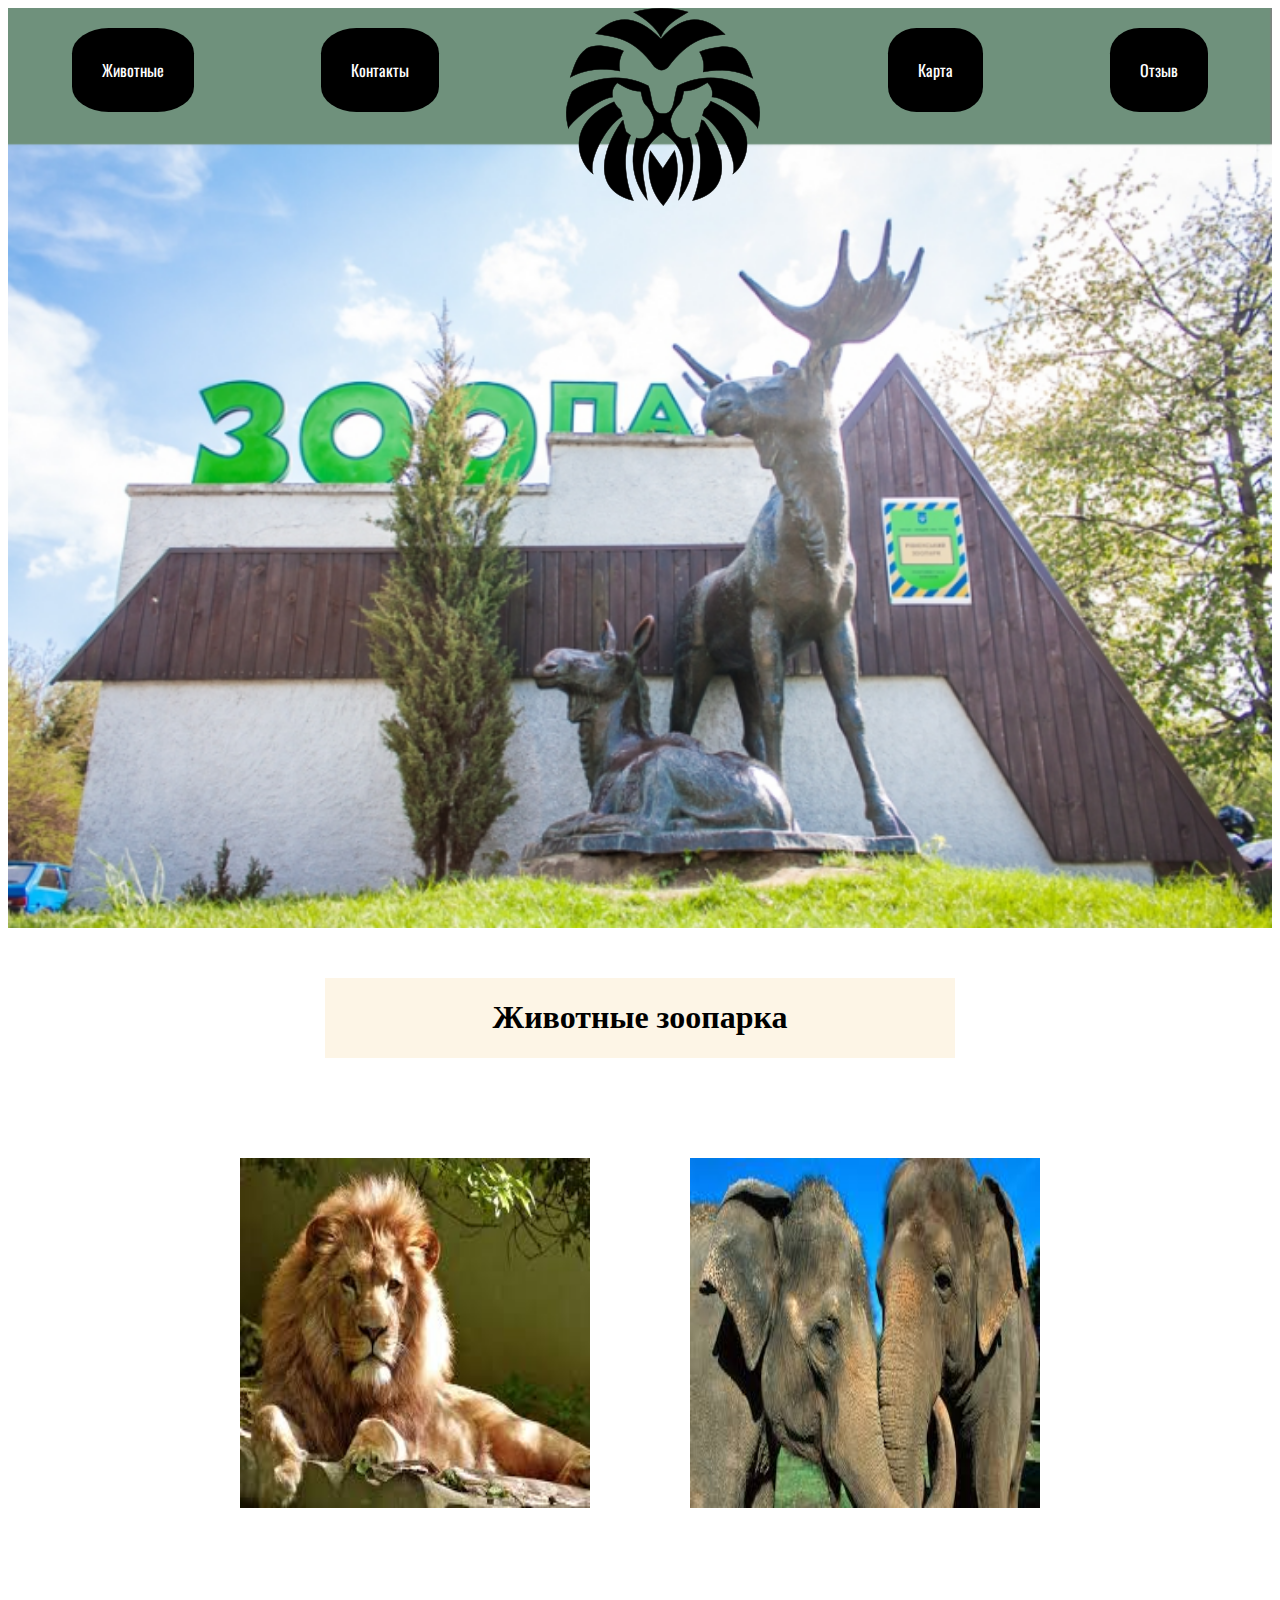
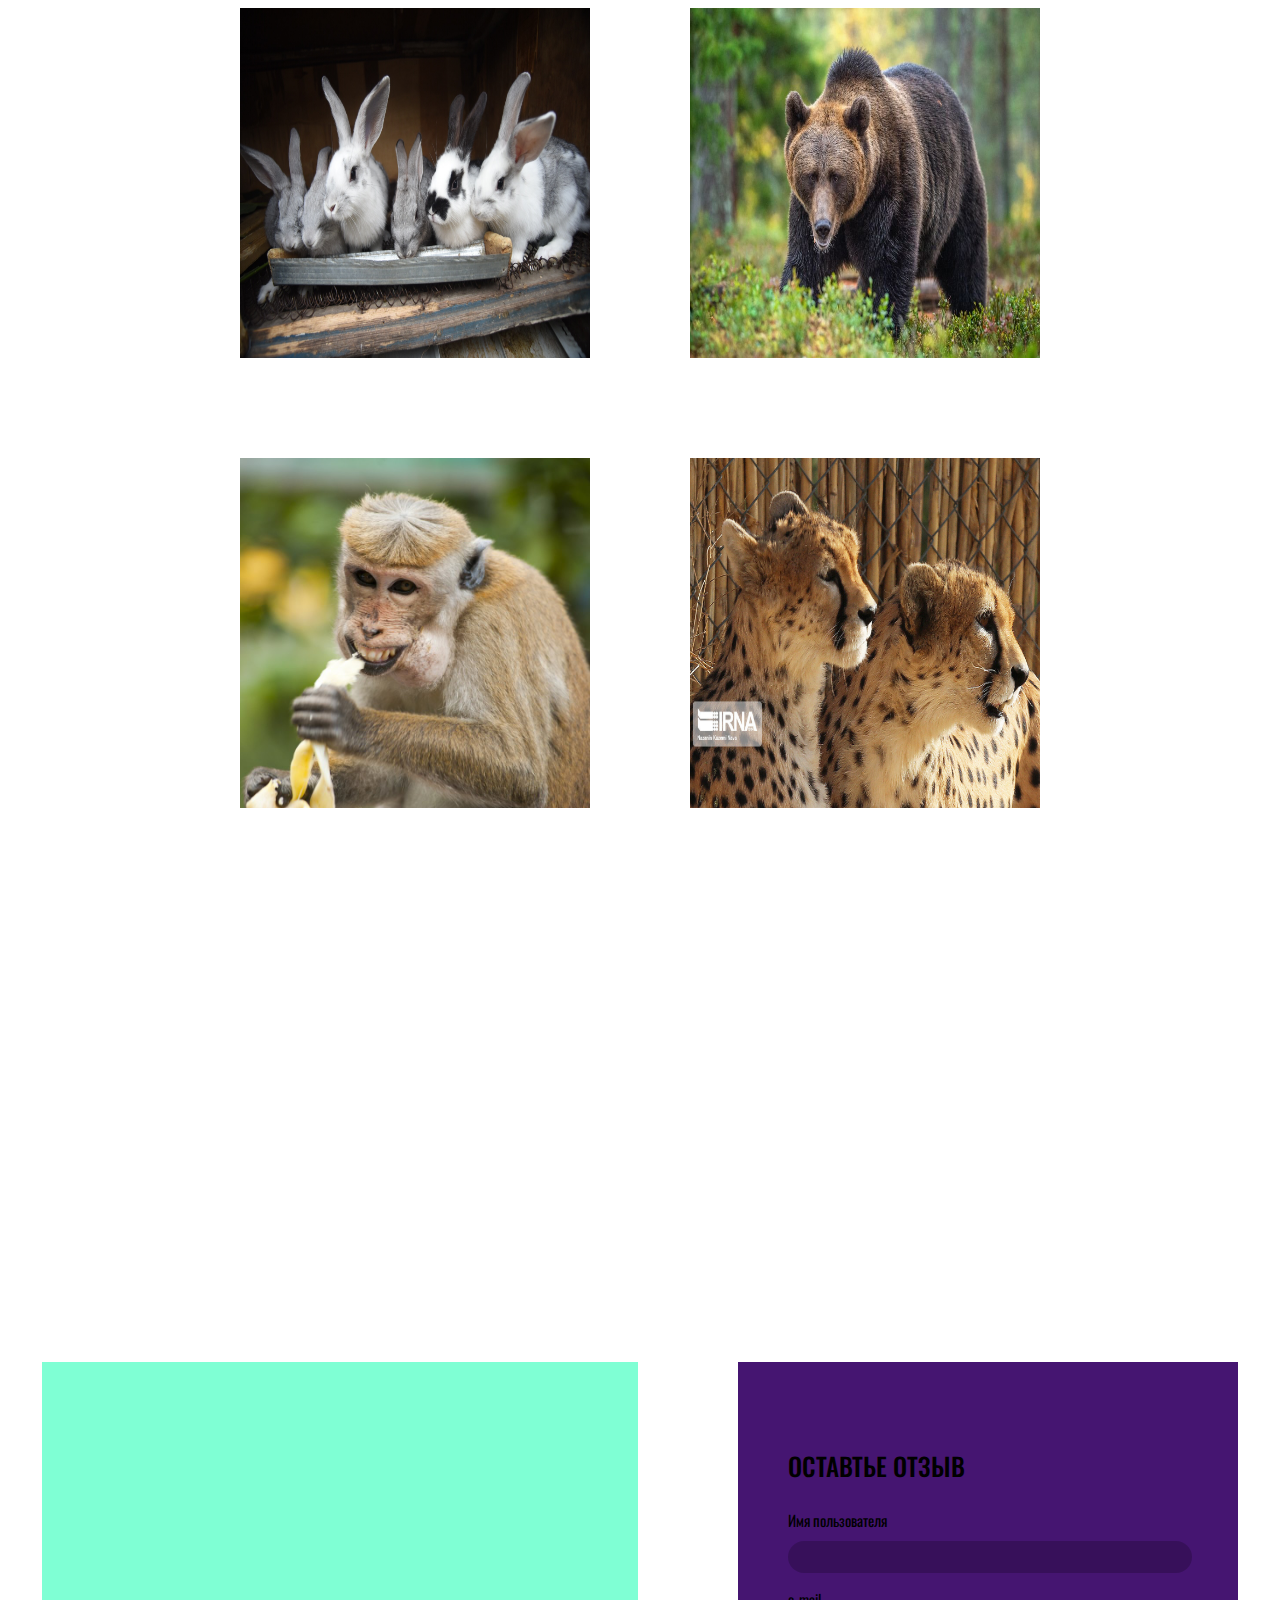
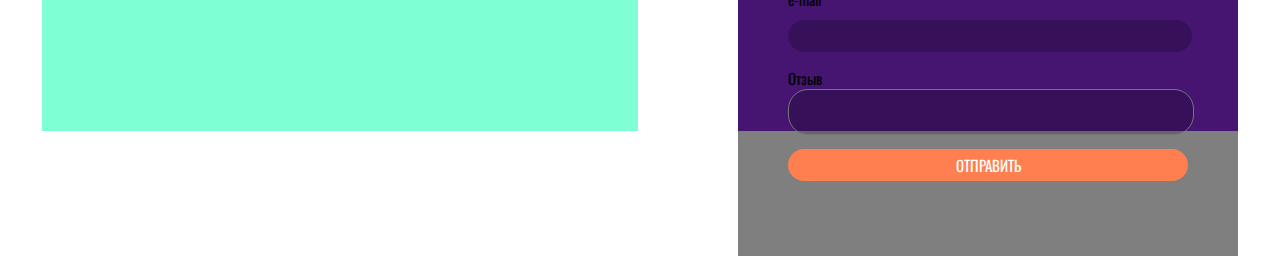
<file: index.html>
<!DOCTYPE html>
<html lang="en">
<head>
    <meta charset="UTF-8">
    <meta name="viewport" content="width=device-width, initial-scale=1.0">
    <title>zoo</title>
    <link rel="preconnect" href="https://fonts.gstatic.com">
 <link href="https://fonts.googleapis.com/css2?family=Oswald:wght@600&display=swap" rel="stylesheet">
    <link rel= "stylesheet" href="style.css">
</head>
<body>
<header style=" background-color: gray; height: 920px; background-image: url(img/зачем.png); ">
  <div class="flex-conteiner-1"  >
     <div class="menu">
       <a href="#t1"> Животные</a>
     </div>
     <div class="menu">
        <a href="contact.html"> Контакты</a>
      </div>
      <div class="logo">
        <img src="img/логотип2.png" >
      </div>
      <div class="menu">
        <a href="#t2"> Карта</a>
      </div>
      <div class="menu">
        <a href="#t3"> Отзыв</a>
      </div>
     
  </div>
  </header>
  <main>
     <div class="headertext">
       <h1>Животные зоопарка</h1>
    </div>
    <div class="flex-conteiner-2" id="t1">
      <div class="item"><a href="page1.html"> <img src="img/лев.jfif" width="100%" height="350px"></a></div>
      <div class="item"><a href="page2.html"><img src="img/слон.jfif" width="100%" height="350px"></a> </div>
      <div class="item"><a href="page3.html"> <img src="img/кролик2.jfif"  width="100%" height="350px"></a></div>
      <div class="item"><a href="pag4.html"> <img src="img/медведь.jpg" width="100%" height="350px" ></a></div>
      <div class="item"> <a href="page5.html"><img src="img/обезьяна.jpeg" width="100%" height="350px" ></a></div>
      <div class="item"><a href="page6.html"><img src="img/гепард.jpg" width="100%" height="350px"></a></div>
    </div>
    <div class="map" id="t2">
      <iframe src="https://www.google.com/maps/embed?pb=!1m18!1m12!1m3!1d4841.2680232687735!2d36.22371884848492!3d50.00062642829301!2m3!1f0!2f0!3f0!3m2!1i1024!2i768!4f13.1!3m3!1m2!1s0x0%3A0xa658c9d2ac7eb1f3!2z0KXQsNGA0YzQutC-0LLRgdC60LjQuSDQt9C-0L7Qv9Cw0YDQug!5e0!3m2!1sru!2sua!4v1612609352597!5m2!1sru!2sua" width="100%" height="450" frameborder="0" style="border:0;" allowfullscreen="" aria-hidden="false" tabindex="0"></iframe>
    </div>


  </main>
   <footer>
    <div class="main-footer" id="t3">
      <div class="image-footer" style="background-color: aquamarine; width:596px; height: 369px; background-image: url(http://photowords.ru/pics_max/image_3185.jpg);">
          
      </div>
      <div class=" form-footer" style="background-color: blueviolet; width: 500px; height: 369px;">
          <form class="transparent">
            <div class="form-inner">
             <h3>Оставтье отзыв</h3>
             <label for="username">Имя пользователя</label>
              <input type="text" id="username">
             <label for="email">e-mail</label> 
             <input type="e-mail" id="password">
             <label for="review">Отзыв</label> 
             <textarea name="feedback" id="" ></textarea> 
              <input type="submit" value="Отправить">
              
            </div>
         </form>
      </div>
    </div>









   
  
  
  </footer>
</body>
</html>
</file>
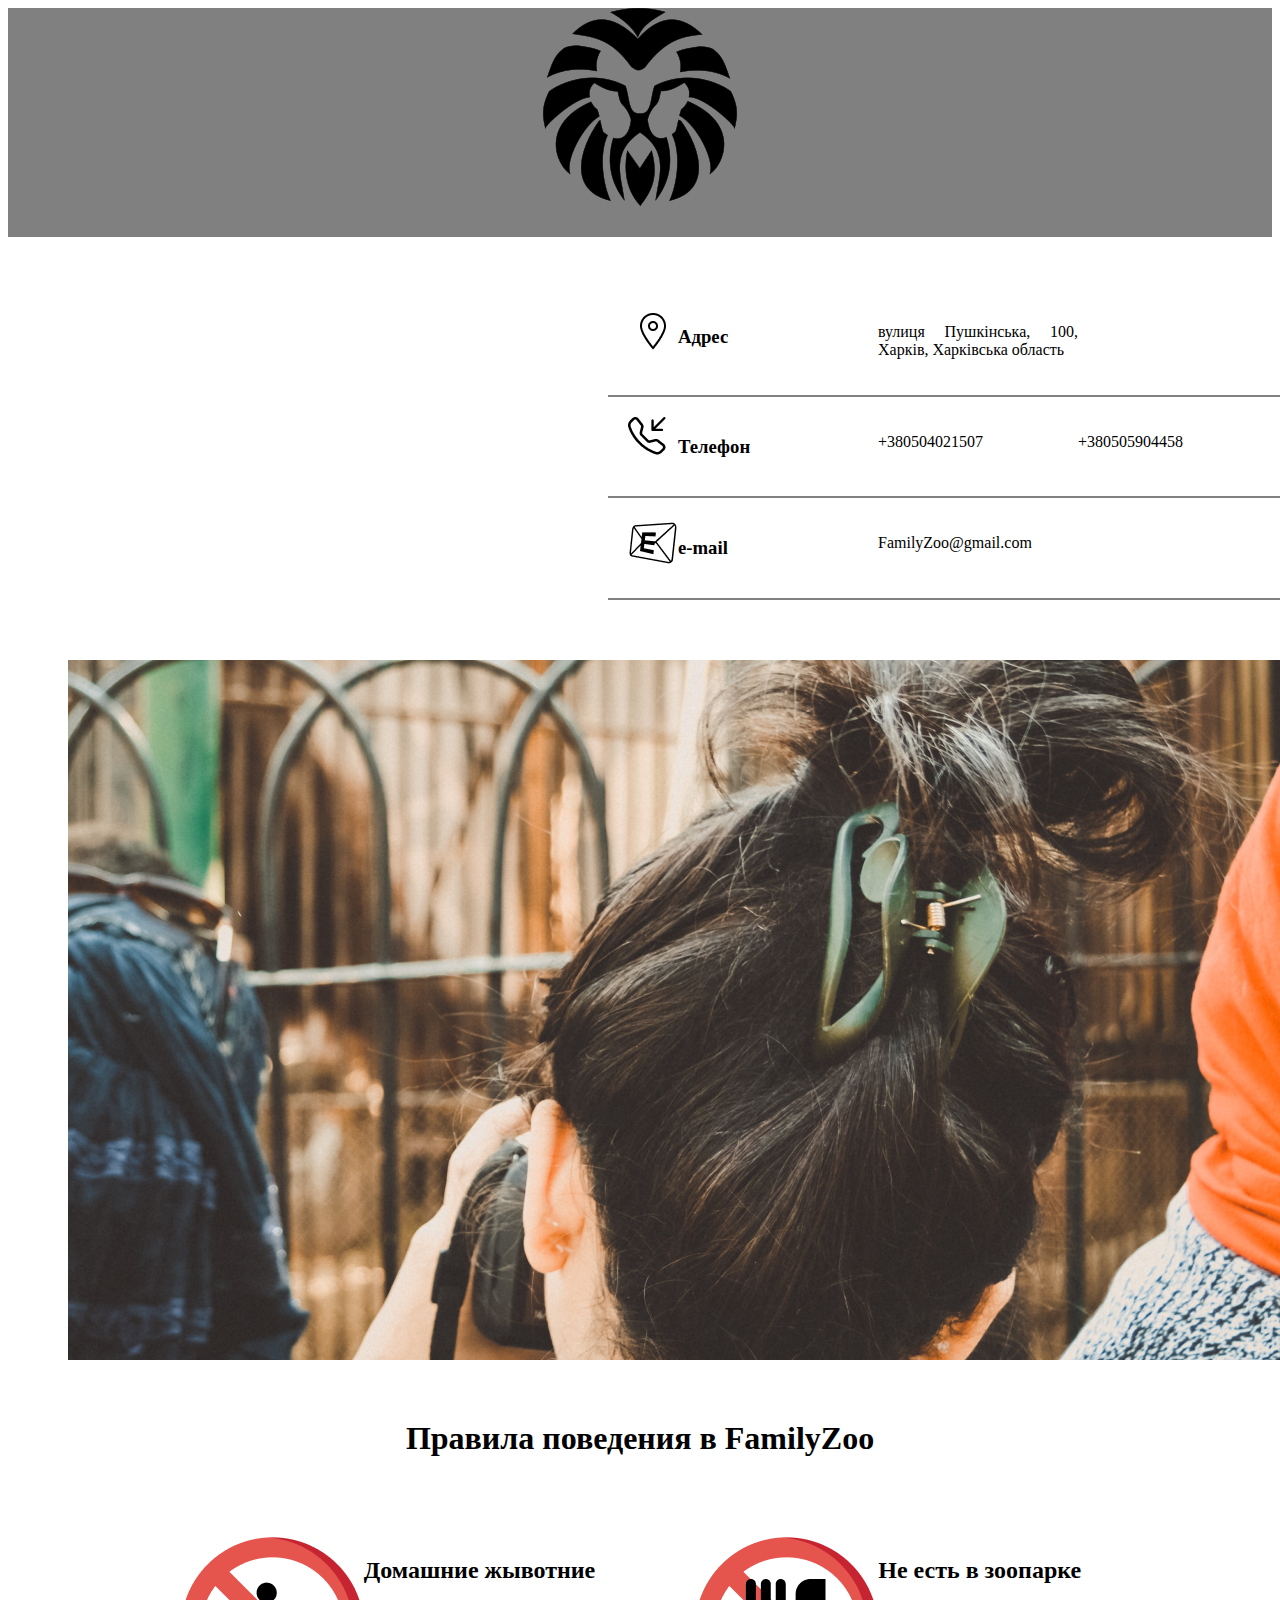
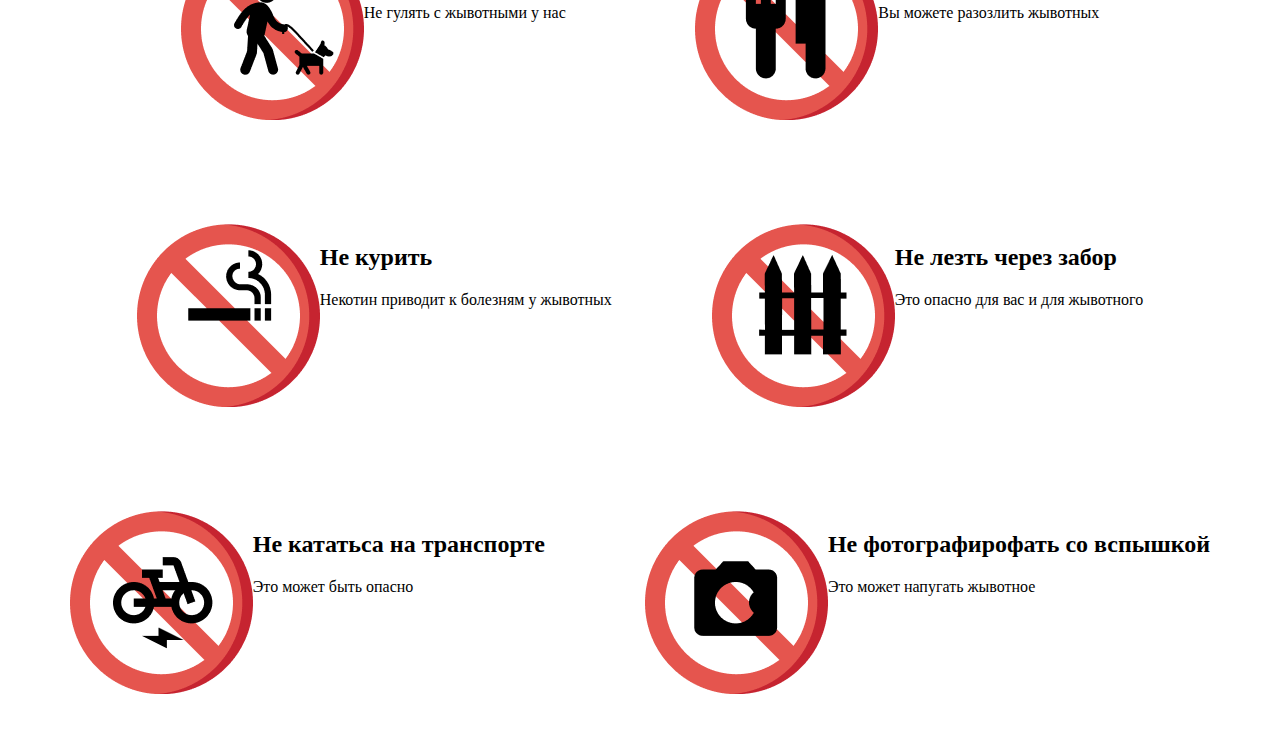
<file: contact.html>
<!DOCTYPE html>
<html lang="en">
<head>
    <meta charset="UTF-8">
    <meta http-equiv="X-UA-Compatible" content="IE=edge">
    <meta name="viewport" content="width=device-width, initial-scale=1.0">
    <title>pagecontact</title>
    <link rel= "stylesheet" href="stylecont.css">
</head>
<body>
  <header style=" background-color: gray; height: 229px;">
    <div class="flex-conteiner-1"  >
       <div class="logo">
          <img src="img/логотип2.png" >
        </div>
     </div>
    </header>
    <main>
      <div class="box-contact">
          <div class="item">
            <img src="img/location.png" >
            <h3>Адрес</h3> 
            <p>вулиця Пушкінська, 100, Харків, Харківська область</p>
            <p></p> 
          </div>
           <div class="item">
               <img src="img/telephone.png" >
               <h3>Телефон</h3>
               <p>+380504021507 </p>
               <p>+380505904458</p>
           </div>
           <div class="item">
               <img src="img/e-mail.png" >
               <h3>e-mail</h3>
               <p>FamilyZoo@gmail.com</p>
               <p></p>
           </div>
      </div>
      <div class="img333">
        <img src="img/фоткаооооооооо.png">
      </div>
      <div class="text333">
        <h1>Правила поведения в FamilyZoo</h1>
      </div>
      <div class="box-root">
         <div class="item-root">
           <div><img src="img/не гулять с жывотнми.png" ></div>
           <div>
             <h2>Домашние жывотние</h2>
             <p>Не гулять с жывотными у нас</p>
           </div>
         </div>
         <div class="item-root">
          <div><img src="img/не есть.png" ></div>
          <div>
            <h2>Не есть в зоопарке</h2>
            <p>Вы можете разозлить жывотных</p>
          </div>
         </div>
         <div class="item-root">
          <div><img src="img/не курить.png" ></div>
          <div>
            <h2>Не курить</h2>
            <p>Некотин приводит к болезням у жывотных</p>
          </div>
         </div>
         <div class="item-root">
          <div><img src="img/не забоы.png" ></div>
          <div>
            <h2>Не лезть через забор</h2>
            <p>Это опасно для вас и для жывотного</p>
          </div>
         </div>
         <div class="item-root">
          <div><img src="img/не вел.png" ></div>
          <div>
            <h2>Не кататьса на транспорте</h2>
            <p>Это может быть опасно </p>
          </div>
         </div>
         <div class="item-root">
          <div><img src="img/не фоткать.png" ></div>
          <div>
            <h2>Не фотографирофать со вспышкой</h2>
            <p>Это может напугать жывотное</p>
          </div>
         </div>
      </div>
     </main>  
</body>
</html>
</file>
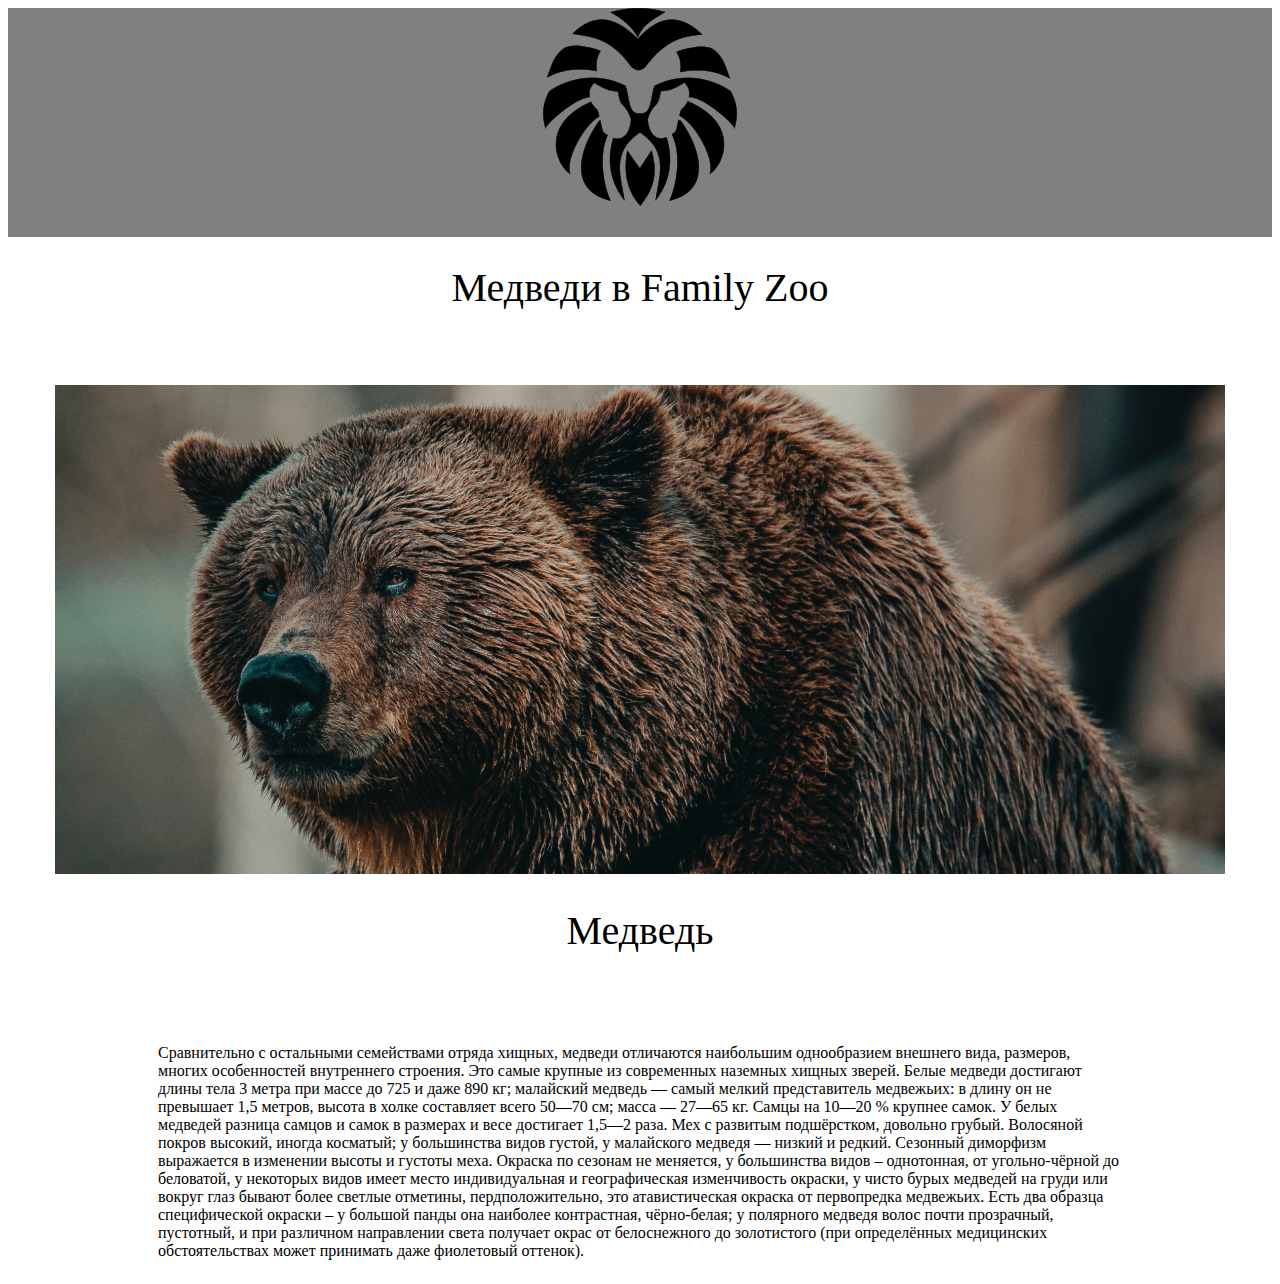
<file: pag4.html>
<!DOCTYPE html>
<html lang="en">
<head>
    <meta charset="UTF-8">
    <meta http-equiv="X-UA-Compatible" content="IE=edge">
    <meta name="viewport" content="width=device-width, initial-scale=1.0">
    <title>Слон</title>
    <link rel="stylesheet" href="style2.css">
</head>
<body>
    <header style=" background-color: gray; height: 229px;" b>
       <div class ="flex-conteiner-1">
           <div class="logo">
              <img src="img/логотип2.png" >
            </div>
            
        </div>
   </header>
    <main>
     <div class="box">
       <h1>Медведи в Family Zoo</h1>
       <img src="img/медведимфск.png" >
       <h2>Медведь</h2>
       <p>Сравнительно с остальными семействами отряда хищных, медведи отличаются наибольшим однообразием внешнего вида, размеров, многих особенностей внутреннего строения. Это самые крупные из современных наземных хищных зверей. Белые медведи достигают длины тела 3 метра при массе до 725 и даже 890 кг; малайский медведь — самый мелкий представитель медвежьих: в длину он не превышает 1,5 метров, высота в холке составляет всего 50—70 см; масса — 27—65 кг.

        Самцы на 10—20 % крупнее самок. У белых медведей разница самцов и самок в размерах и весе достигает 1,5—2 раза.
        
        Мех с развитым подшёрстком, довольно грубый. Волосяной покров высокий, иногда косматый; у большинства видов густой, у малайского медведя — низкий и редкий. Сезонный диморфизм выражается в изменении высоты и густоты меха. Окраска по сезонам не меняется, у большинства видов – однотонная, от угольно-чёрной до беловатой, у некоторых видов имеет место индивидуальная и географическая изменчивость окраски, у чисто бурых медведей на груди или вокруг глаз бывают более светлые отметины, пердположительно, это атавистическая окраска от первопредка медвежьих. Есть два образца специфической окраски – у большой панды она наиболее контрастная, чёрно-белая; у полярного медведя волос почти прозрачный, пустотный, и при различном направлении света получает окрас от белоснежного до золотистого (при определённых медицинских обстоятельствах может принимать даже фиолетовый оттенок).
       </p>
   </div> 
   </main>
   
      


   </body>
</html>
</file>
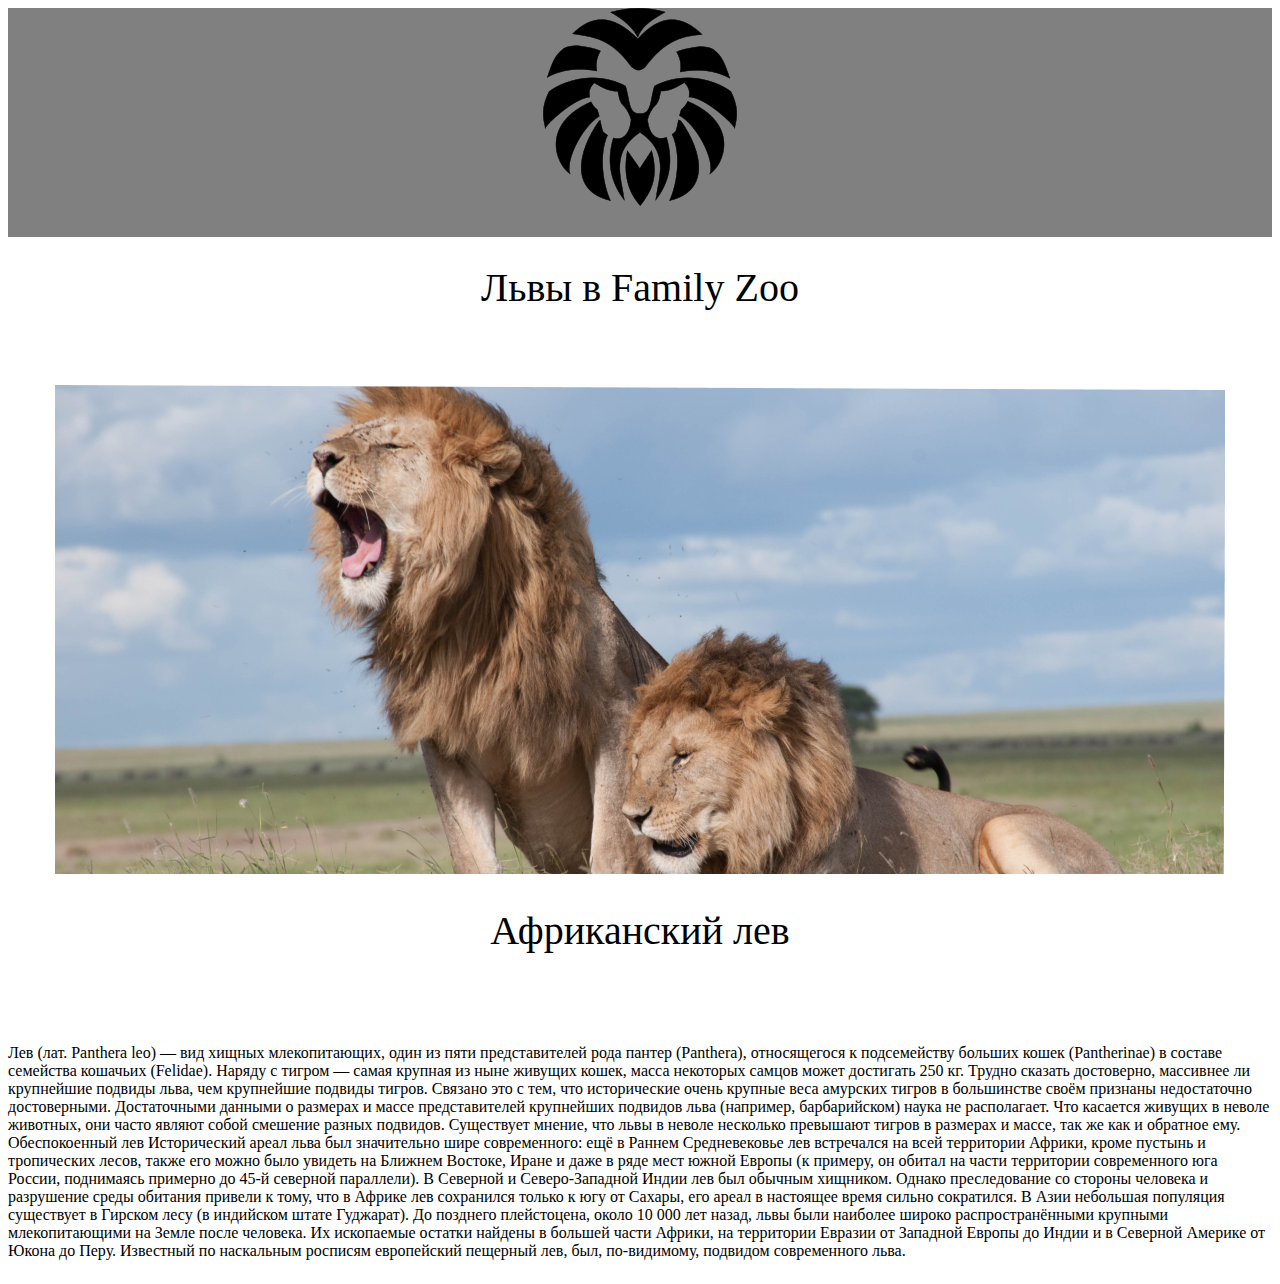
<file: page1.html>
<!DOCTYPE html>
<html lang="en">
<head>
    <meta charset="UTF-8">
    <meta http-equiv="X-UA-Compatible" content="IE=edge">
    <meta name="viewport" content="width=device-width, initial-scale=1.0">
    <link rel= "stylesheet" href="style1.css">
    <title>lion</title>
</head>
<body>
    <header style="background-color: gray; height: 229px;">
        <div class ="flex-conteiner-1">
            <div class="logo">
               <img src="img/логотип2.png" >
             </div>
             
         </div>

    </header>
    <main>
        <div class="box">
            <h1>Львы в Family Zoo</h1>
            <img src="img/lion.jpg" >
            <h2>Африканский лев</h2>
            <p>Лев (лат. Panthera leo) — вид хищных млекопитающих, один из пяти представителей рода пантер (Panthera), относящегося к подсемейству больших кошек (Pantherinae) в составе семейства кошачьих (Felidae). Наряду с тигром — самая крупная из ныне живущих кошек, масса некоторых самцов может достигать 250 кг.
                 Трудно сказать достоверно, массивнее ли крупнейшие подвиды льва, чем крупнейшие подвиды тигров. Связано это с тем, что исторические очень крупные веса амурских тигров в большинстве своём признаны недостаточно достоверными. Достаточными данными о размерах и массе представителей крупнейших подвидов льва (например, барбарийском) наука не располагает. Что касается живущих в неволе животных, они часто являют собой смешение разных подвидов.
                  Существует мнение, что львы в неволе несколько превышают тигров в размерах и массе, так же как и обратное ему.


                Обеспокоенный лев
                Исторический ареал льва был значительно шире современного: ещё в Раннем Средневековье лев встречался на всей территории Африки, кроме пустынь и тропических лесов, также его можно было увидеть на Ближнем Востоке, Иране и даже в ряде мест южной Европы (к примеру, он обитал на части территории современного юга России, поднимаясь примерно до 45-й северной параллели).
                 В Северной и Северо-Западной Индии лев был обычным хищником.
                 Однако преследование со стороны человека и разрушение среды обитания привели к тому, что в Африке лев сохранился только к югу от Сахары, его ареал в настоящее время сильно сократился. В Азии небольшая популяция существует в Гирском лесу (в индийском штате Гуджарат).
                
                До позднего плейстоцена, около 10 000 лет назад, львы были наиболее широко распространёнными крупными млекопитающими на Земле после человека. Их ископаемые остатки найдены в большей части Африки, на территории Евразии от Западной Европы до Индии и в Северной Америке от Юкона до Перу. Известный по наскальным росписям европейский пещерный лев, был, по-видимому, подвидом современного льва.
                
            </p>
        </div> 
  </main> 
</body>
</html>
</file>
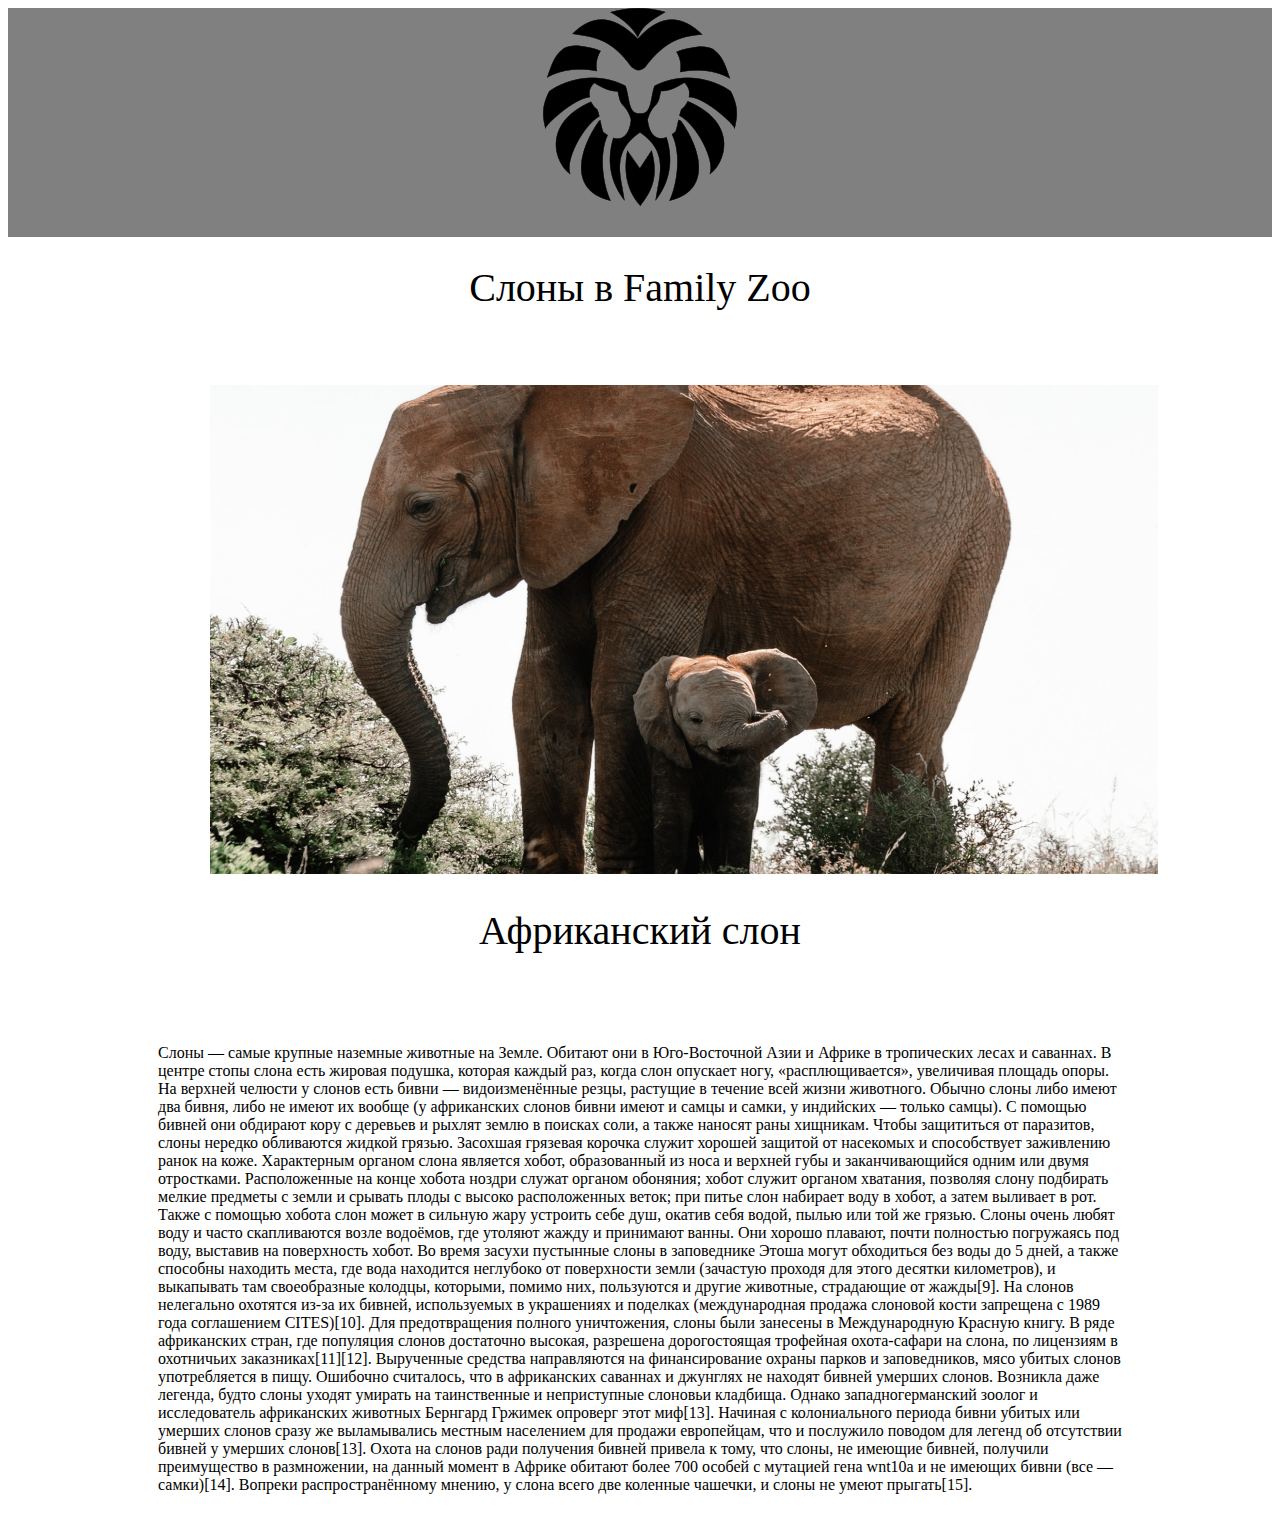
<file: page2.html>
<!DOCTYPE html>
 <html lang="en">
 <head>
     <meta charset="UTF-8">
     <meta http-equiv="X-UA-Compatible" content="IE=edge">
     <meta name="viewport" content="width=device-width, initial-scale=1.0">
     <title>Слон</title>
     <link rel="stylesheet" href="style2.css">
 </head>
 <body>
     <header style=" background-color: gray; height: 229px;" b>
        <div class ="flex-conteiner-1">
            <div class="logo">
               <img src="img/логотип2.png" >
             </div>
             
         </div>
    </header>
     <main>
      <div class="box">
        <h1>Слоны в Family Zoo</h1>
        <img src="img/Mask Groupслоны.png" >
        <h2>Африканский слон</h2>
        <p>Слоны — самые крупные наземные животные на Земле. Обитают они в Юго-Восточной Азии и Африке в тропических лесах и саваннах.

          В центре стопы слона есть жировая подушка, которая каждый раз, когда слон опускает ногу, «расплющивается», увеличивая площадь опоры. На верхней челюсти у слонов есть бивни — видоизменённые резцы, растущие в течение всей жизни животного. Обычно слоны либо имеют два бивня, либо не имеют их вообще (у африканских слонов бивни имеют и самцы и самки, у индийских — только самцы). С помощью бивней они обдирают кору с деревьев и рыхлят землю в поисках соли, а также наносят раны хищникам.
          
          Чтобы защититься от паразитов, слоны нередко обливаются жидкой грязью. Засохшая грязевая корочка служит хорошей защитой от насекомых и способствует заживлению ранок на коже.
          
          Характерным органом слона является хобот, образованный из носа и верхней губы и заканчивающийся одним или двумя отростками. Расположенные на конце хобота ноздри служат органом обоняния; хобот служит органом хватания, позволяя слону подбирать мелкие предметы с земли и срывать плоды с высоко расположенных веток; при питье слон набирает воду в хобот, а затем выливает в рот. Также с помощью хобота слон может в сильную жару устроить себе душ, окатив себя водой, пылью или той же грязью.
          
          Слоны очень любят воду и часто скапливаются возле водоёмов, где утоляют жажду и принимают ванны. Они хорошо плавают, почти полностью погружаясь под воду, выставив на поверхность хобот. Во время засухи пустынные слоны в заповеднике Этоша могут обходиться без воды до 5 дней, а также способны находить места, где вода находится неглубоко от поверхности земли (зачастую проходя для этого десятки километров), и выкапывать там своеобразные колодцы, которыми, помимо них, пользуются и другие животные, страдающие от жажды[9].
          
          На слонов нелегально охотятся из-за их бивней, используемых в украшениях и поделках (международная продажа слоновой кости запрещена с 1989 года соглашением CITES)[10]. Для предотвращения полного уничтожения, слоны были занесены в Международную Красную книгу. В ряде африканских стран, где популяция слонов достаточно высокая, разрешена дорогостоящая трофейная охота-сафари на слона, по лицензиям в охотничьих заказниках[11][12]. Вырученные средства направляются на финансирование охраны парков и заповедников, мясо убитых слонов употребляется в пищу. Ошибочно считалось, что в африканских саваннах и джунглях не находят бивней умерших слонов. Возникла даже легенда, будто слоны уходят умирать на таинственные и неприступные слоновьи кладбища. Однако западногерманский зоолог и исследователь африканских животных Бернгард Гржимек опроверг этот миф[13]. Начиная с колониального периода бивни убитых или умерших слонов сразу же выламывались местным населением для продажи европейцам, что и послужило поводом для легенд об отсутствии бивней у умерших слонов[13]. Охота на слонов ради получения бивней привела к тому, что слоны, не имеющие бивней, получили преимущество в размножении, на данный момент в Африке обитают более 700 особей с мутацией гена wnt10a и не имеющих бивни (все — самки)[14].
          
          Вопреки распространённому мнению, у слона всего две коленные чашечки, и слоны не умеют прыгать[15].
            
        </p>
    </div> 
    </main>
    
       
 
 
    </body>
 </html>
</file>
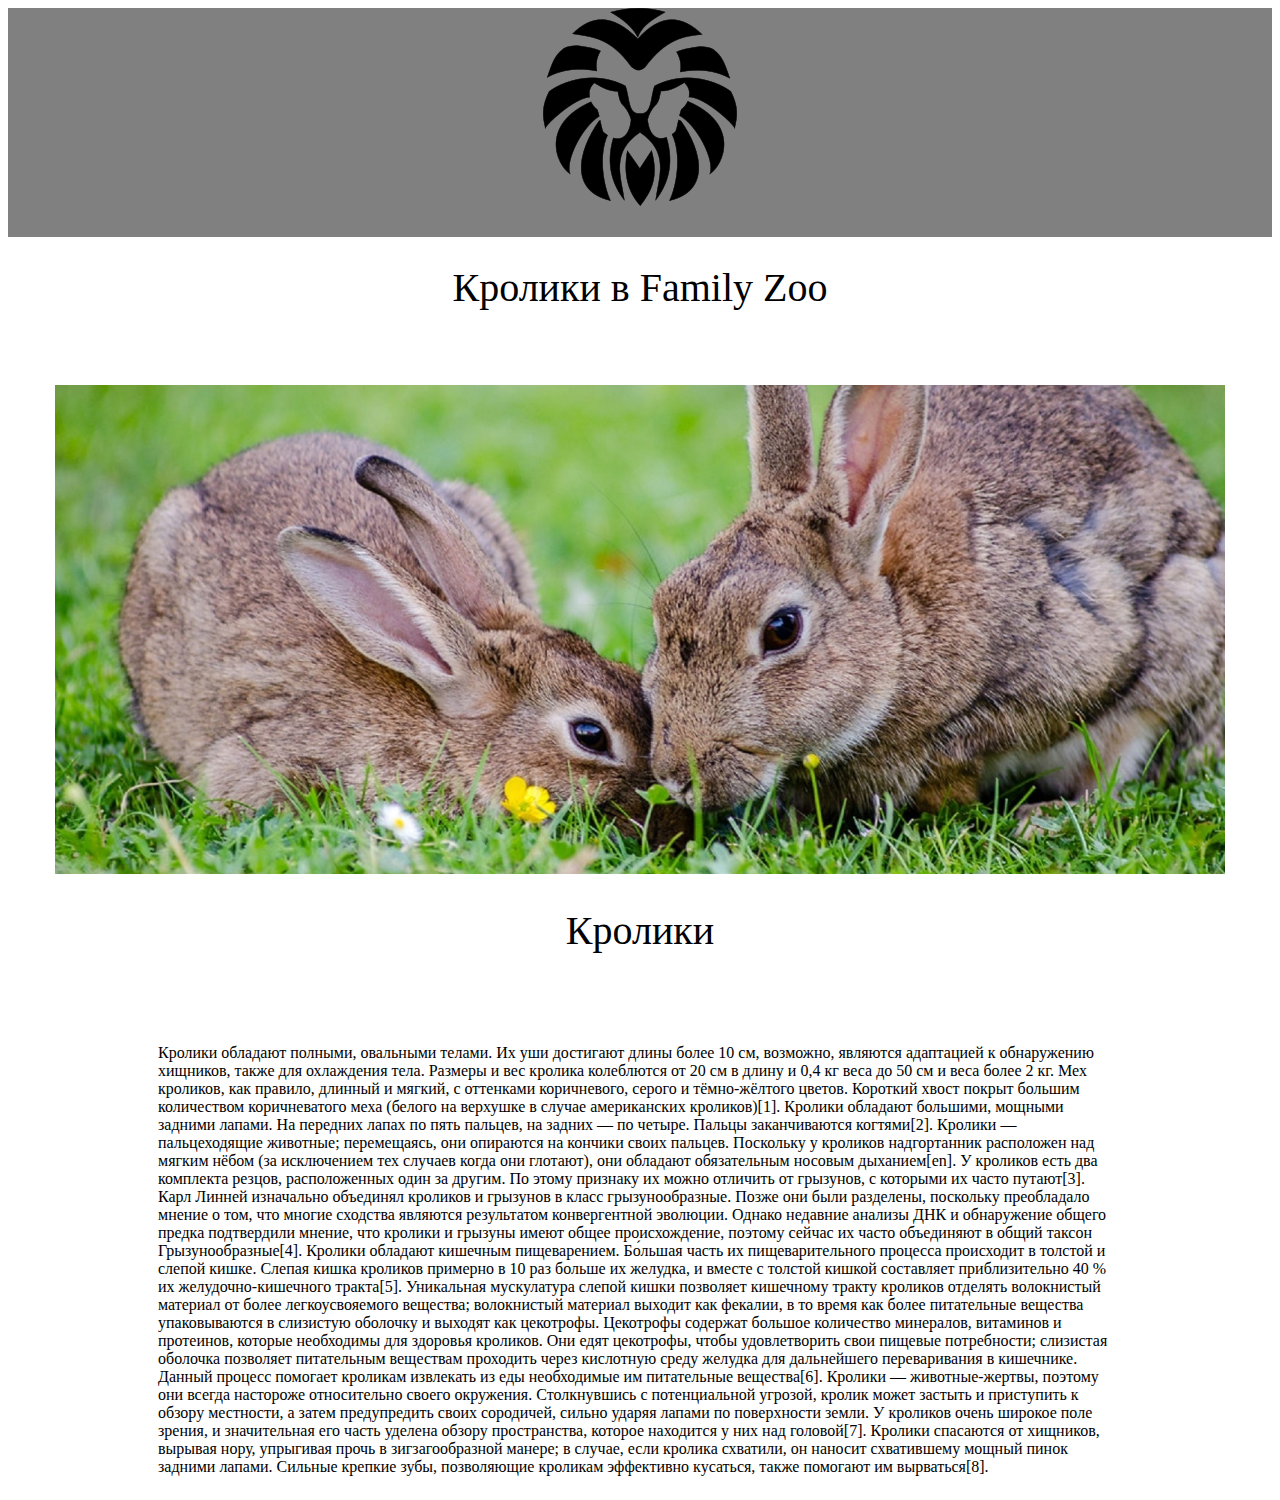
<file: page3.html>
<!DOCTYPE html>
<html lang="en">
<head>
    <meta charset="UTF-8">
    <meta http-equiv="X-UA-Compatible" content="IE=edge">
    <meta name="viewport" content="width=device-width, initial-scale=1.0">
    <title>Слон</title>
    <link rel="stylesheet" href="style2.css">
</head>
<body>
    <header style=" background-color: gray; height: 229px;" b>
       <div class ="flex-conteiner-1">
           <div class="logo">
              <img src="img/логотип2.png" >
            </div>
            
        </div>
   </header>
    <main>
     <div class="box">
       <h1>Кролики в Family Zoo</h1>
       <img src="img/КроликиMask Grou.png" >
       <h2>Кролики</h2>
       <p>Кролики обладают полными, овальными телами. Их уши достигают длины более 10 см, возможно, являются адаптацией к обнаружению хищников, также для охлаждения тела. Размеры и вес кролика колеблются от 20 см в длину и 0,4 кг веса до 50 см и веса более 2 кг. Мех кроликов, как правило, длинный и мягкий, с оттенками коричневого, серого и тёмно-жёлтого цветов. Короткий хвост покрыт большим количеством коричневатого меха (белого на верхушке в случае американских кроликов)[1].

        Кролики обладают большими, мощными задними лапами. На передних лапах по пять пальцев, на задних — по четыре. Пальцы заканчиваются когтями[2]. Кролики — пальцеходящие животные; перемещаясь, они опираются на кончики своих пальцев.
        
        Поскольку у кроликов надгортанник расположен над мягким нёбом (за исключением тех случаев когда они глотают), они обладают обязательным носовым дыханием[en]. У кроликов есть два комплекта резцов, расположенных один за другим. По этому признаку их можно отличить от грызунов, с которыми их часто путают[3]. Карл Линней изначально объединял кроликов и грызунов в класс грызунообразные. Позже они были разделены, поскольку преобладало мнение о том, что многие сходства являются результатом конвергентной эволюции. Однако недавние анализы ДНК и обнаружение общего предка подтвердили мнение, что кролики и грызуны имеют общее происхождение, поэтому сейчас их часто объединяют в общий таксон Грызунообразные[4].
        
        Кролики обладают кишечным пищеварением. Бо́льшая часть их пищеварительного процесса происходит в толстой и слепой кишке. Слепая кишка кроликов примерно в 10 раз больше их желудка, и вместе с толстой кишкой составляет приблизительно 40 % их желудочно-кишечного тракта[5]. Уникальная мускулатура слепой кишки позволяет кишечному тракту кроликов отделять волокнистый материал от более легкоусвояемого вещества; волокнистый материал выходит как фекалии, в то время как более питательные вещества упаковываются в слизистую оболочку и выходят как цекотрофы. Цекотрофы содержат большое количество минералов, витаминов и протеинов, которые необходимы для здоровья кроликов. Они едят цекотрофы, чтобы удовлетворить свои пищевые потребности; слизистая оболочка позволяет питательным веществам проходить через кислотную среду желудка для дальнейшего переваривания в кишечнике. Данный процесс помогает кроликам извлекать из еды необходимые им питательные вещества[6].
        
        Кролики — животные-жертвы, поэтому они всегда настороже относительно своего окружения. Столкнувшись с потенциальной угрозой, кролик может застыть и приступить к обзору местности, а затем предупредить своих сородичей, сильно ударяя лапами по поверхности земли. У кроликов очень широкое поле зрения, и значительная его часть уделена обзору пространства, которое находится у них над головой[7].
        
        Кролики спасаются от хищников, вырывая нору, упрыгивая прочь в зигзагообразной манере; в случае, если кролика схватили, он наносит схватившему мощный пинок задними лапами. Сильные крепкие зубы, позволяющие кроликам эффективно кусаться, также помогают им вырваться[8].
           
       </p>
   </div> 
   </main>
   
      


   </body>
</html>
</file>
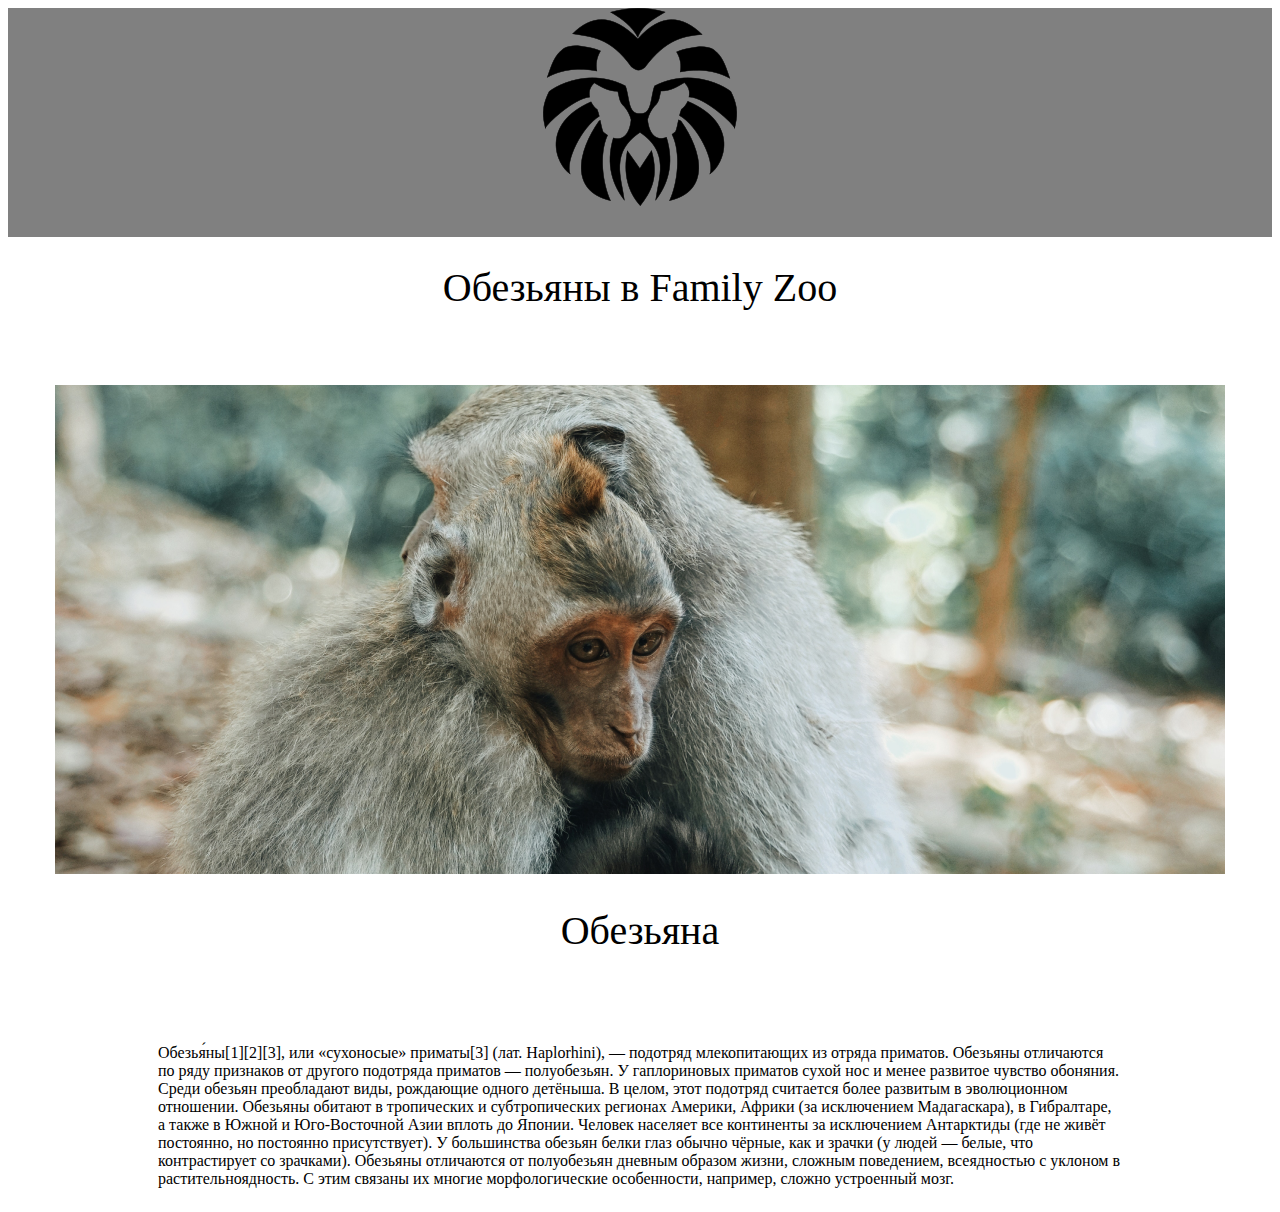
<file: page5.html>
<!DOCTYPE html>
<html lang="en">
<head>
    <meta charset="UTF-8">
    <meta http-equiv="X-UA-Compatible" content="IE=edge">
    <meta name="viewport" content="width=device-width, initial-scale=1.0">
    <title>Слон</title>
    <link rel="stylesheet" href="style2.css">
</head>
<body>
    <header style=" background-color: gray; height: 229px;" b>
       <div class ="flex-conteiner-1">
           <div class="logo">
              <img src="img/логотип2.png" >
            </div>
            
        </div>
   </header>
    <main>
     <div class="box">
       <h1>Обезьяны в Family Zoo</h1>
       <img src="img/ОБЕЬЯНАМАСК.png" >
       <h2>Обезьяна</h2>
       <p>Обезья́ны[1][2][3], или «сухоносые» приматы[3] (лат. Haplorhini), — подотряд млекопитающих из отряда приматов.

        Обезьяны отличаются по ряду признаков от другого подотряда приматов — полуобезьян. У гаплориновых приматов сухой нос и менее развитое чувство обоняния. Среди обезьян преобладают виды, рождающие одного детёныша. В целом, этот подотряд считается более развитым в эволюционном отношении.
        
        Обезьяны обитают в тропических и субтропических регионах Америки, Африки (за исключением Мадагаскара), в Гибралтаре, а также в Южной и Юго-Восточной Азии вплоть до Японии. Человек населяет все континенты за исключением Антарктиды (где не живёт постоянно, но постоянно присутствует).
        
        У большинства обезьян белки глаз обычно чёрные, как и зрачки (у людей — белые, что контрастирует со зрачками). Обезьяны отличаются от полуобезьян дневным образом жизни, сложным поведением, всеядностью с уклоном в растительноядность. С этим связаны их многие морфологические особенности, например, сложно устроенный мозг.
           
       </p>
   </div> 
   </main>
   
      


   </body>
</html>
</file>
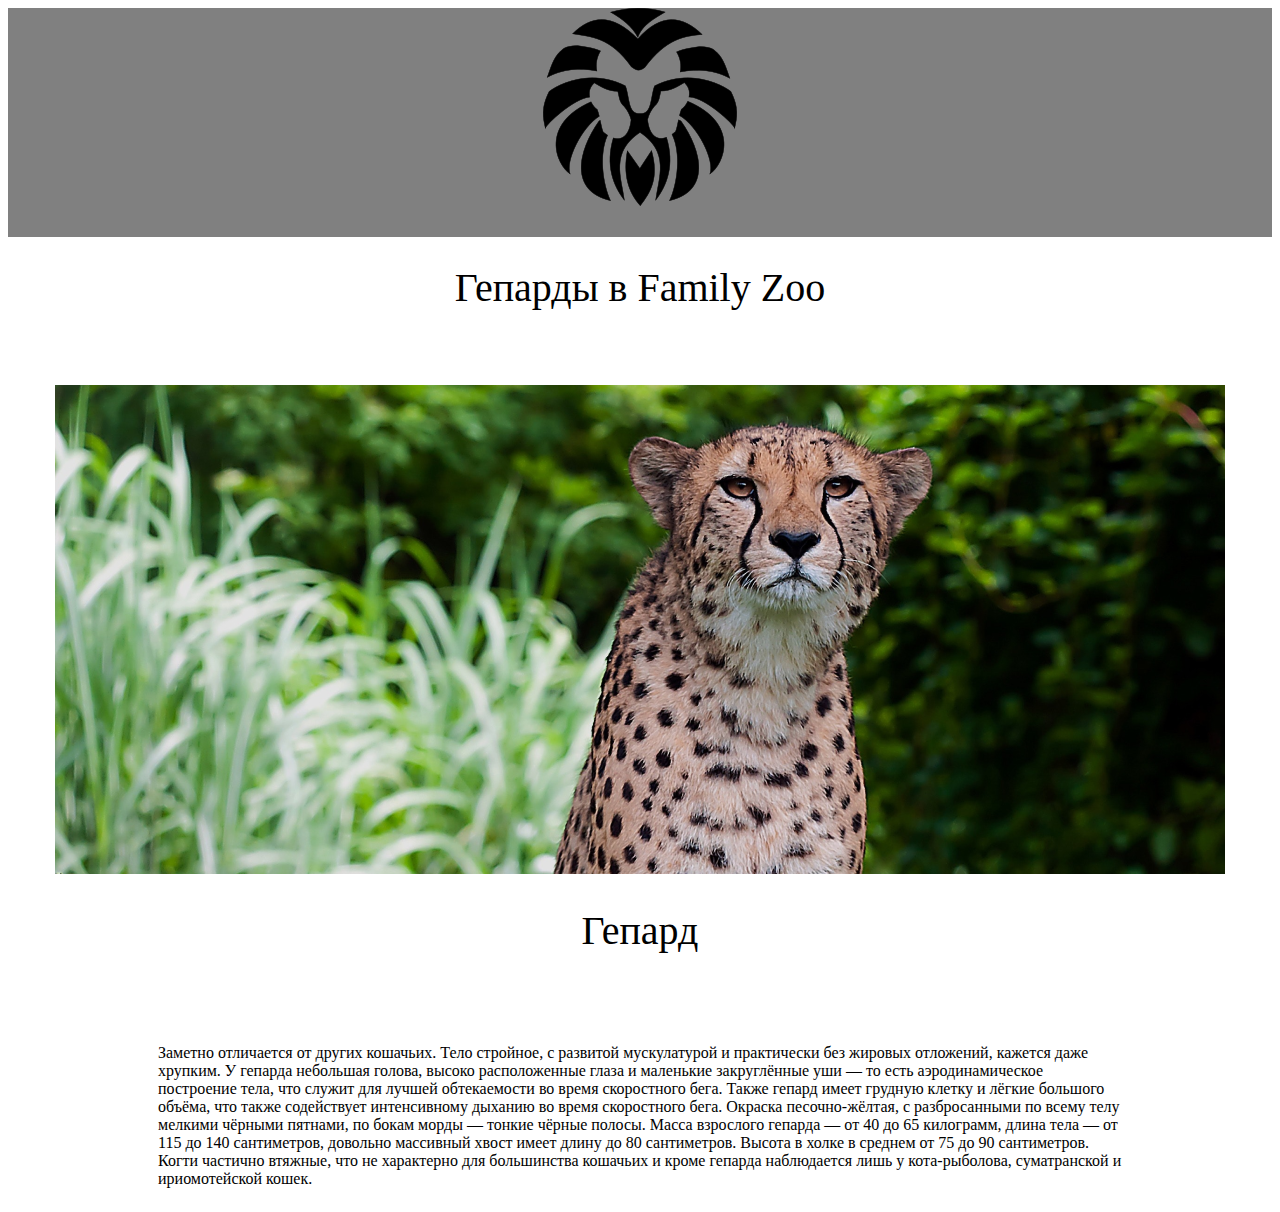
<file: page6.html>
<!DOCTYPE html>
<html lang="en">
<head>
    <meta charset="UTF-8">
    <meta http-equiv="X-UA-Compatible" content="IE=edge">
    <meta name="viewport" content="width=device-width, initial-scale=1.0">
    <title>Слон</title>
    <link rel="stylesheet" href="style2.css">
</head>
<body>
    <header style=" background-color: gray; height: 229px;" b>
       <div class ="flex-conteiner-1">
           <div class="logo">
              <img src="img/логотип2.png" >
            </div>
            
        </div>
   </header>
    <main>
     <div class="box">
       <h1>Гепарды в Family Zoo</h1>
       <img src="img/гепардмаск.png" >
       <h2>Гепард</h2>
       <p>Заметно отличается от других кошачьих. Тело стройное, с развитой мускулатурой и практически без жировых отложений, кажется даже хрупким. У гепарда небольшая голова, высоко расположенные глаза и маленькие закруглённые уши — то есть аэродинамическое построение тела, что служит для лучшей обтекаемости во время скоростного бега. Также гепард имеет грудную клетку и лёгкие большого объёма, что также содействует интенсивному дыханию во время скоростного бега. Окраска песочно-жёлтая, с разбросанными по всему телу мелкими чёрными пятнами, по бокам морды — тонкие чёрные полосы. Масса взрослого гепарда — от 40 до 65 килограмм, длина тела — от 115 до 140 сантиметров, довольно массивный хвост имеет длину до 80 сантиметров. Высота в холке в среднем от 75 до 90 сантиметров.

        Когти частично втяжные, что не характерно для большинства кошачьих и кроме гепарда наблюдается лишь у кота-рыболова, суматранской и ириомотейской кошек.
       </p>
   </div> 
   </main>
   
      


   </body>
</html>
</file>
<file: style.css>
header{ 
background-repeat: no-repeat;
background-size: cover;
}
.flex-conteiner-1{
    display: flex;
    justify-content: space-around;
    
}
.menu{
    margin-top: 50px;
}
.menu a{
text-decoration: none;
padding: 30px;
color: white;
font-family: 'Oswald', sans-serif;
background-color: black;
border-radius: 30%;

}
.menu :hover{
    background: rgb(17,147,139);
    background: linear-gradient(90deg, rgba(17,147,139,1) 0%, rgba(37,129,26,1) 69%, rgba(10,135,161,1) 100%);
}
main{
display: flex;
flex-direction: column;
align-items: center;
justify-content: space-between;
}
.flex-conteiner-2 {
    
    display: flex;
    flex-wrap: wrap;
    margin-left: 100px;
    margin-right: 100px;
    justify-content: center;
    align-items: center;
    
}
.headertext{
    background-color: oldlace;
    width: 630px;
    text-align: center;
    margin: 50px;
}
.item{
 background-color: black; 
   height: 350px;
   width: 350px;
   margin: 50px;
}
.map{
    width: 100%;
}
.main-footer{
    display: flex;
    flex-wrap: wrap; 
justify-content: center;
align-items: center;
margin: 50px 0px 0px 0px;
} 
.image-footer{
 margin-right: 50px;   
}
.form-footer{
    margin-left: 50px ;
}
.transparent{
  position: relative; 
  padding: 60px 50px;
  background-image: url(https://previews.123rf.com/images/bezwershenko/bezwershenko1703/bezwershenko170300115/74239482-zoo-vector-flat-illustration-animals-vector-flat-design-zoo-infographic-with-elephant-people-walk-in.jpg); 
 background-size: cover;
 
}
.transparent::before{
content: "" ;
position: absolute;
top: 0;
bottom: 0;
left: 0;
right:0 ;
background: rgb(0, 0, 0 ,.5);
}
.form-inner{
    position: relative;    
}
.form-inner h3{
    font-family: 'Oswald', sans-serif;
    font-size: 25px; 
    text-transform: uppercase;
    color: black;
    font-weight: 500;
}
.form-inner label{
    font-family: 'Oswald', sans-serif;  
    font-size: 15px; 
    color: rgb(00,00 ,00.7 );
}
.form-inner input{
    width: 100%;
    border-radius:20px ;
    font-family: 'Oswald', sans-serif;
    border-width: 0; 
    font-size: 15px; 
    line-height: 30px;
    background-color: rgb(0, 0, 0 ,.2);
    color: white;
    margin: 10px 0px 15px 0px;
}
.form-inner input[type="submit"]{
 background:coral ;
 text-transform: uppercase;
}
.form-inner textarea{
    width: 100%;
    border-radius:20px ;
    background-color: rgb(0, 0, 0 ,.2);
    color: white;
    font-family: 'Oswald', sans-serif;
    resize: none;
}
</file>
<file: stylecont.css>
header{ 
    background-repeat: no-repeat;
    background-size: cover;
    }
    .flex-conteiner-1{
        display: flex;
        justify-content: space-around;
        
    }
    .menu{
        margin-top: 50px;
    }
    .menu a{
    text-decoration: none;
    padding: 30px;
    color: white;
    font-family: 'Oswald', sans-serif;
    background-color: gray;
    border-radius: 30%;}
    
.box-contact{
display: flex;
justify-content: center;
margin-left: 600px;
margin-right: 600px;
flex-wrap: wrap;
flex-direction: column;
margin-top: 50px;

}
.item{
 display: flex;
 justify-content:space-between ; 
 border-bottom: solid gray 2px;
 padding: 20px;
 }
.item img{
width: 50px;
height: 50px;
text-align:justify ;
}
.item h3{
width: 200PX;
text-align:justify ;
}
.item p{
    width: 200px;
    text-align:justify ;
}
.box-root{
display: flex;
justify-content: center;
}
.img333{
width: 1300px;
height: 700px;
left: 310px;
top: 1072px;
background: #C4C4C4;
margin: 60px;
text-align: center;
}
.text333{
font-family: Roboto;
font-style: normal;
text-align: center;
margin: 30px;
}
.box-root{
display: flex;
justify-content: center;
align-content: center;
flex-wrap: wrap;
}
.item-root{
display: flex;
margin-left: 35px;
margin-right: 35px; 
flex-direction: row; 
flex-wrap: nowrap; 
margin: 50px; 
}
</file>
<file: style2.css>
header{ 
    background-repeat: no-repeat;
    background-size: cover;
    }
    .flex-conteiner-1{
        display: flex;
        justify-content: space-around;}
    .logo{
      text-align: center;}

     main{
      margin-left:150px ;
      margin-right:150px ;
    }
    .box{
        display: flex; 
        justify-content: center; 
        align-content: center;
        flex-wrap:wrap ; 
       }
       .box h1{
           width: 100%;
           height: 94px;
           font-family: Roboto;
           font-style: normal;
           font-weight: 500;
           font-size: 40px;
           line-height: 47px;
           text-align: center;
           color: #000000;
           
       }
       .box h2{
           width: 100%;
           height: 88px;
           font-family: Roboto;
           font-style: normal;
           font-weight: normal;
           font-size: 40px;
           line-height: 47px;
          text-align: center;
           color: #000000;
           
       }
</file>
<file: style1.css>
header{ 
    background-repeat: no-repeat;
    background-size: cover;
    }
    .flex-conteiner-1{
        display: flex;
        justify-content: space-around;}
    .logo{
      text-align: center;}

.box{
 display: flex; 
 justify-content: center; 
 align-content: center;
 flex-wrap:wrap ; 
}
.box h1{
    width: 100%;
    height: 94px;
    font-family: Roboto;
    font-style: normal;
    font-weight: 500;
    font-size: 40px;
    line-height: 47px;
    text-align: center;
    color: #000000;
    
}
.box h2{
    width: 100%;
    height: 88px;
    font-family: Roboto;
    font-style: normal;
    font-weight: normal;
    font-size: 40px;
    line-height: 47px;
   text-align: center;
    color: #000000;
    
}
</file>
